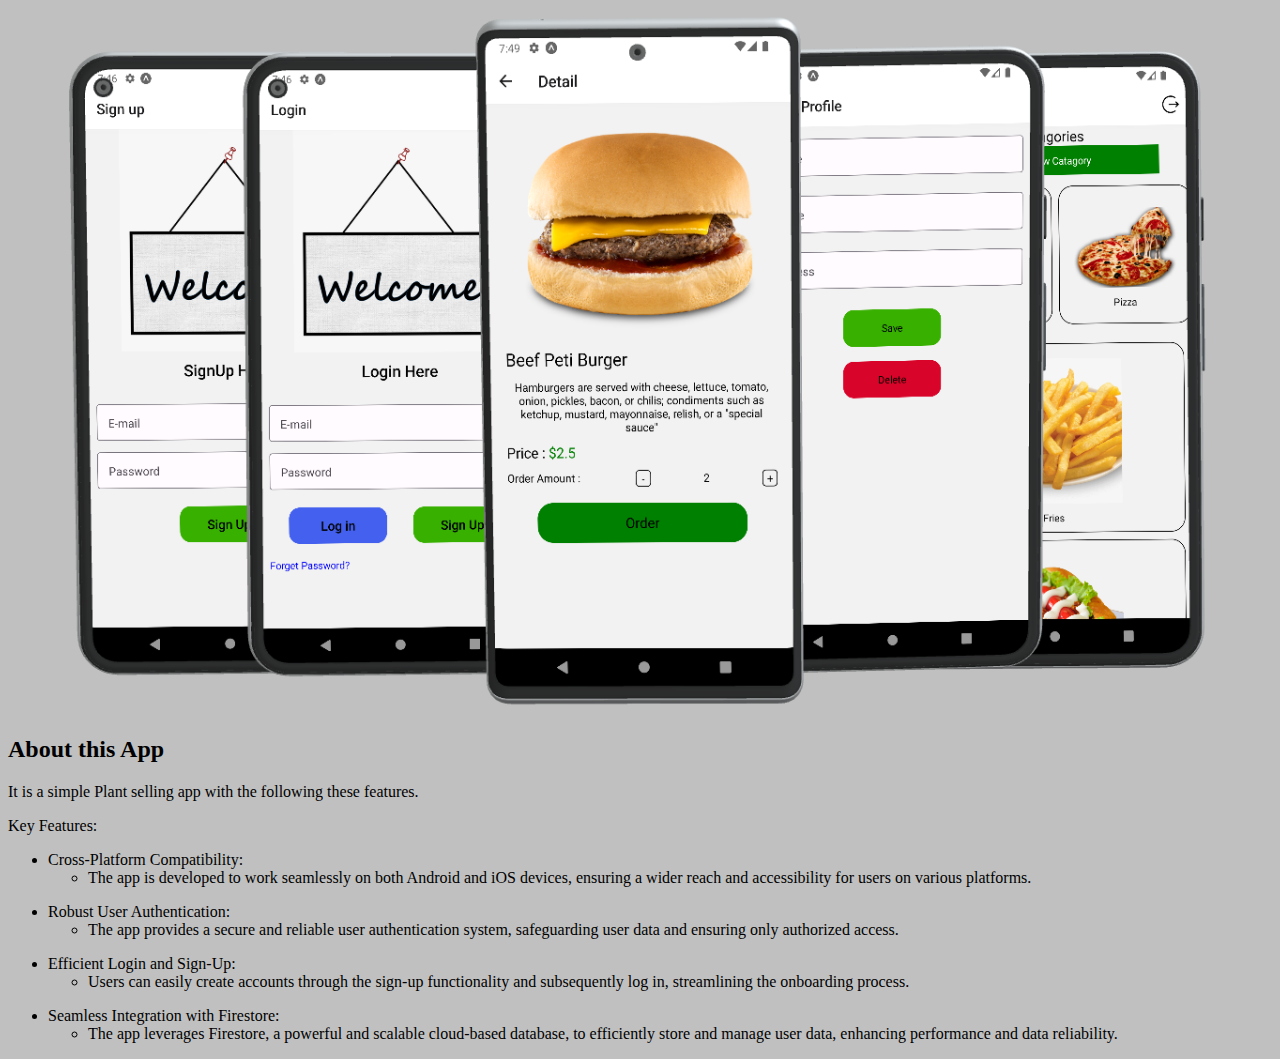
<file: fastFoodApp.html>
<!DOCTYPE html>
<html lang="en">
	<head>
		<meta charset="UTF-8" />
		<meta http-equiv="X-UA-Compatible" content="IE=edge" />
		<meta name="viewport" content="width=device-width, initial-scale=1.0" />
		<title>Fast Food App</title>

	</head>
	<body style="background-color: #c0c0c0;">
		<img src="images/Fast Food App.png" style="width: 100%" />
		<h2>About this App</h2>
		<p>It is a simple Plant selling app with the following these features.</p>
       
		<p>Key Features:</p>
        <p>
            <ul>
				<li>Cross-Platform Compatibility:</li>
				<ul>
                <li>The app is developed to work seamlessly on both Android and iOS devices, ensuring a wider reach and accessibility for users on various platforms.</li>   
			</ul>

            </ul>
			<ul>
				<li>Robust User Authentication:</li>
				<ul>
                <li>The app provides a secure and reliable user authentication system, safeguarding user data and ensuring only authorized access.</li>   
			</ul>
			</ul>
			<ul>
				<li>Efficient Login and Sign-Up:</li>
				<ul>
                <li>Users can easily create accounts through the sign-up functionality and subsequently log in, streamlining the onboarding process.</li>   
			</ul>
			</ul>
			<ul>
				<li>Seamless Integration with Firestore:</li>
				<ul>
                <li>The app leverages Firestore, a powerful and scalable cloud-based database, to efficiently store and manage user data, enhancing performance and data reliability.</li>   
			</ul>
			</ul>
			

            </ul>
        </p>
	</body>
</html>
</file>
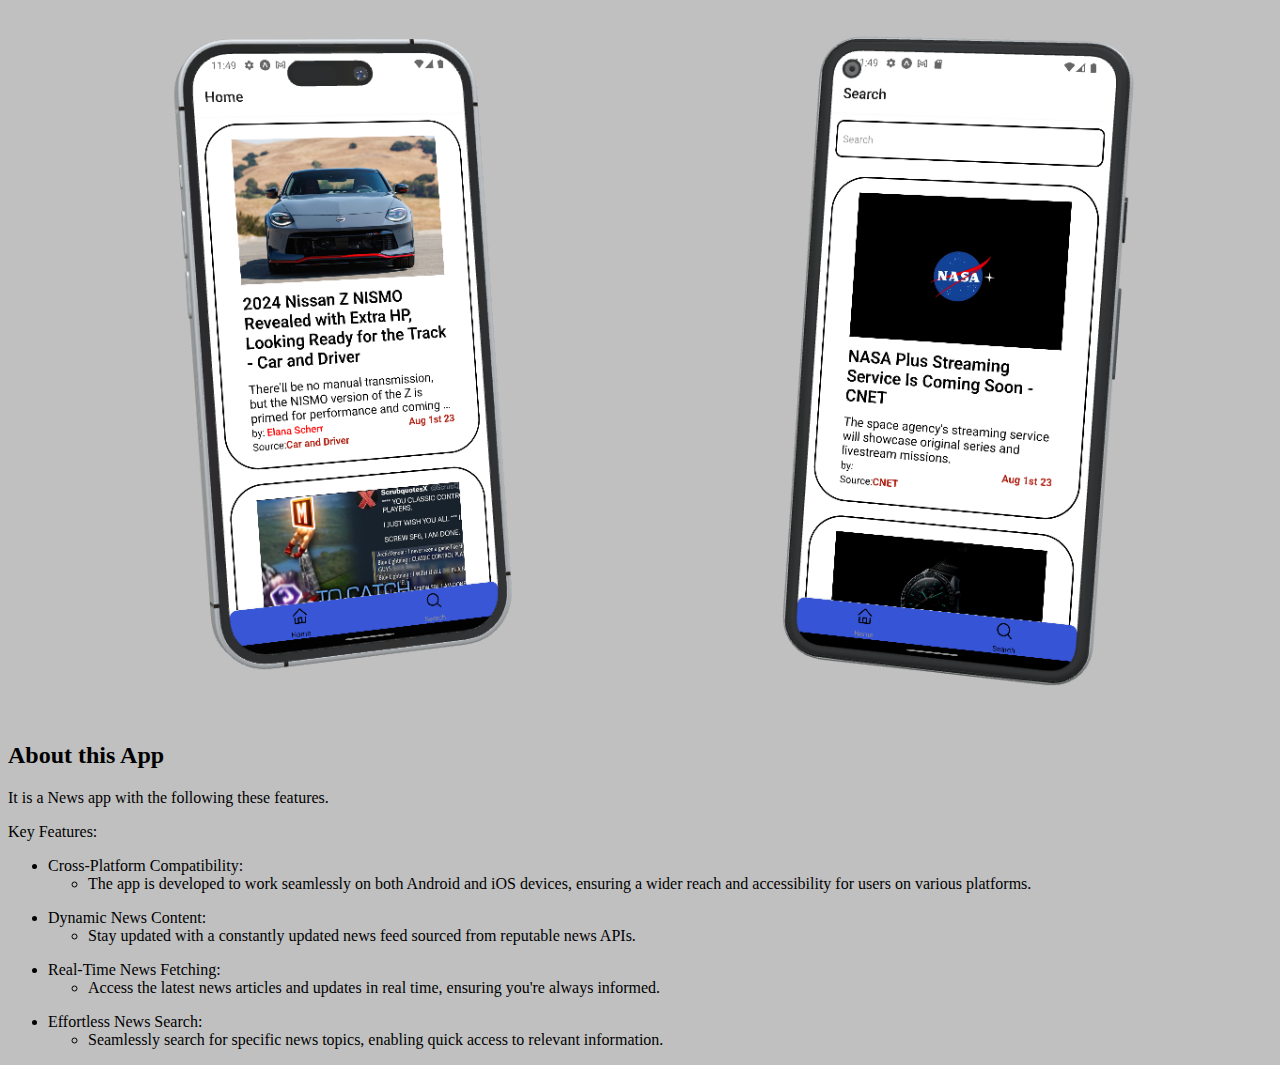
<file: newsApp.html>
<!DOCTYPE html>
<html lang="en">
	<head>
		<meta charset="UTF-8" />
		<meta http-equiv="X-UA-Compatible" content="IE=edge" />
		<meta name="viewport" content="width=device-width, initial-scale=1.0" />
		<title>News App</title>

	</head>
	<body style="background-color: #c0c0c0;">
		<img src="images/News App.png" style="width: 100%" />
		<h2>About this App</h2>
		<p>It is a News app with the following these features.</p>
        <!-- <p>
            <ul>
				<li>App Description:</li>
				<ul>
                <li>The weather app is a simple yet powerful tool that provides accurate weather information for both IOS and Android platforms.</li>
                <li>It utilizes the popular AXIOS library for efficient data fetching, ensuring reliable and up-to-date weather data.</li>
                
			</ul>

            </ul>
        </p> -->
		<p>Key Features:</p>
        <p>
            <ul>
				<li>Cross-Platform Compatibility:</li>
				<ul>
                <li>The app is developed to work seamlessly on both Android and iOS devices, ensuring a wider reach and accessibility for users on various platforms.</li>   
			</ul>

            </ul>
			<ul>
				<li>Dynamic News Content:</li>
				<ul>
                <li>Stay updated with a constantly updated news feed sourced from reputable news APIs.</li>   
			</ul>
			</ul>
			<ul>
				<li>Real-Time News Fetching:</li>
				<ul>
                <li>Access the latest news articles and updates in real time, ensuring you're always informed.

                </li>   
			</ul>
			</ul>
			<ul>
				<li>Effortless News Search:</li>
				<ul>
                <li>Seamlessly search for specific news topics, enabling quick access to relevant information.</li>   
			</ul>
			</ul>
			

            </ul>
        </p>
	</body>
</html>
</file>
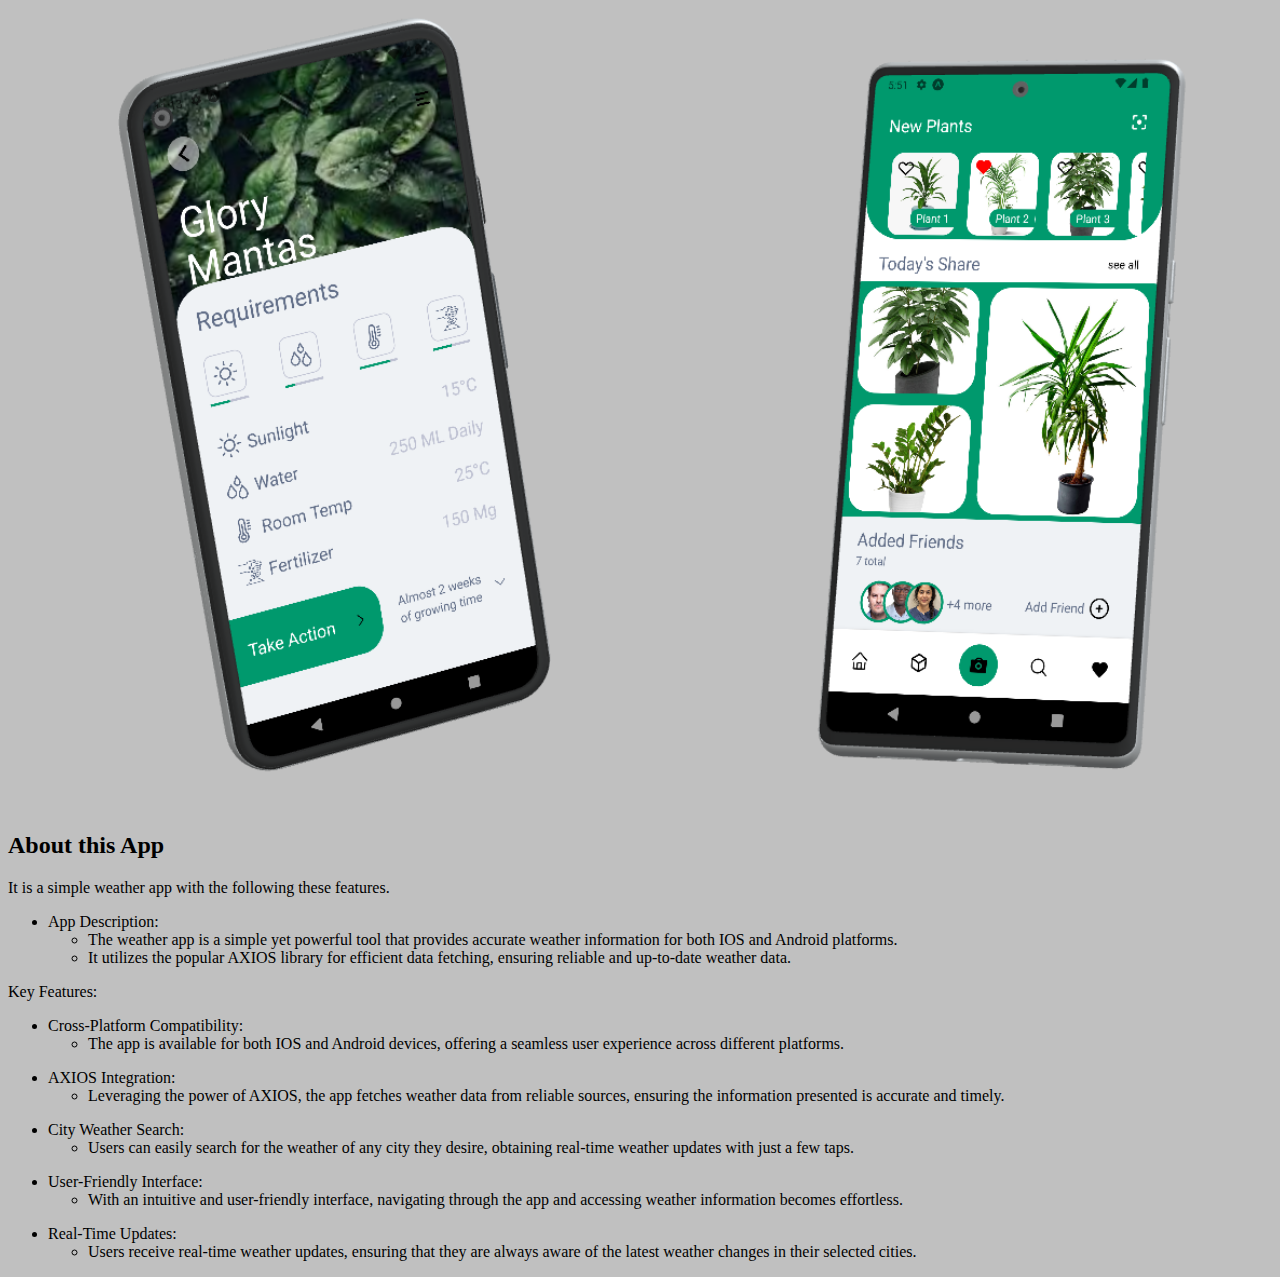
<file: PlantApp.html>
<!DOCTYPE html>
<html lang="en">
	<head>
		<meta charset="UTF-8" />
		<meta http-equiv="X-UA-Compatible" content="IE=edge" />
		<meta name="viewport" content="width=device-width, initial-scale=1.0" />
		<title>Online Plant Selling App</title>

	</head>
	<body style="background-color: #c0c0c0;">
		<img src="images/Plant App.png" style="width: 100%" />
		<h2>About this App</h2>
		<p>It is a simple weather app with the following these features.</p>
        <p>
            <ul>
				<li>App Description:</li>
				<ul>
                <li>The weather app is a simple yet powerful tool that provides accurate weather information for both IOS and Android platforms.</li>
                <li>It utilizes the popular AXIOS library for efficient data fetching, ensuring reliable and up-to-date weather data.</li>
                
			</ul>

            </ul>
        </p>
		<p>Key Features:</p>
        <p>
            <ul>
				<li>Cross-Platform Compatibility:</li>
				<ul>
                <li>The app is available for both IOS and Android devices, offering a seamless user experience across different platforms.</li>   
			</ul>

            </ul>
			<ul>
				<li>AXIOS Integration:</li>
				<ul>
                <li>Leveraging the power of AXIOS, the app fetches weather data from reliable sources, ensuring the information presented is accurate and timely.</li>   
			</ul>
			</ul>
			<ul>
				<li>City Weather Search:</li>
				<ul>
                <li>Users can easily search for the weather of any city they desire, obtaining real-time weather updates with just a few taps.</li>   
			</ul>
			</ul>
			<ul>
				<li>User-Friendly Interface:</li>
				<ul>
                <li>With an intuitive and user-friendly interface, navigating through the app and accessing weather information becomes effortless.</li>   
			</ul>
			</ul>
			<ul>
				<li>Real-Time Updates:</li>
				<ul>
                <li>Users receive real-time weather updates, ensuring that they are always aware of the latest weather changes in their selected cities.</li>   
			</ul>

            </ul>
        </p>
	</body>
</html>
</file>
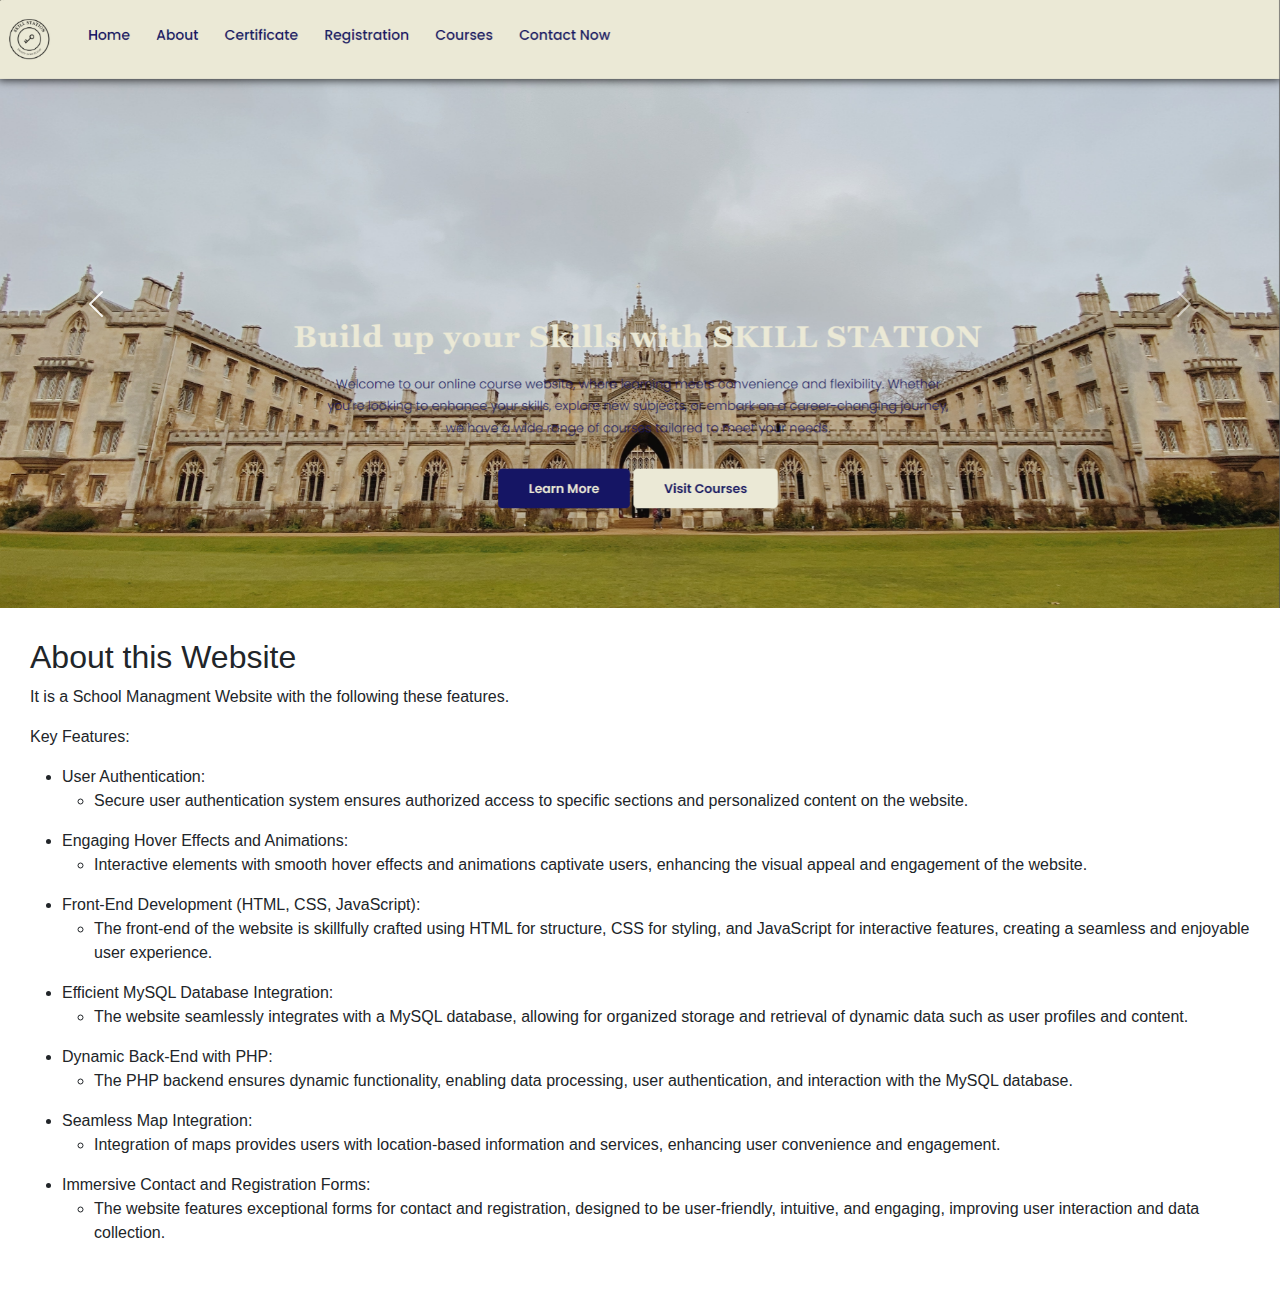
<file: schoolManagmentSystem.html>
<!DOCTYPE html>
<html lang="en">
<head>
    <meta charset="UTF-8">
    <meta http-equiv="X-UA-Compatible" content="IE=edge">
    <meta name="viewport" content="width=device-width, initial-scale=1.0">
    <title>School Management System</title>
    <!-- Include Bootstrap CSS -->
    <link href="https://cdn.jsdelivr.net/npm/bootstrap@5.3.0/dist/css/bootstrap.min.css" rel="stylesheet">
    <style>
        body {
            background-color: #ffffff;
            font-family: 'Roboto', sans-serif;
        }
        
        /* Styling for the content section */
        .content-section {
            padding: 30px;
        }
    </style>
</head>
<body >
		<!-- Bootstrap 5 Carousel -->
<div id="imageSlider" class="carousel slide" data-bs-ride="carousel">
    
    
    <!-- Slides -->
    <div class="carousel-inner">
        <div class="carousel-item active">
            <img src="images/school/1.png" class="d-block w-100" alt="Slide 1">
        </div>
        <div class="carousel-item">
            <img src="images/school/2.png" class="d-block w-100" alt="Slide 2">
        </div>
        <div class="carousel-item">
            <img src="images/school/3.png" class="d-block w-100" alt="Slide 3">
        </div>
        <div class="carousel-item">
            <img src="images/school/4.png" class="d-block w-100" alt="Slide 4">
        </div>
        <div class="carousel-item">
            <img src="images/school/5.png" class="d-block w-100" alt="Slide 5">
        </div>
        <div class="carousel-item">
            <img src="images/school/6.png" class="d-block w-100" alt="Slide 6">
        </div>
        <div class="carousel-item">
            <img src="images/school/7.png" class="d-block w-100" alt="Slide 7">
        </div>
        <div class="carousel-item">
            <img src="images/school/8.png" class="d-block w-100" alt="Slide 8">
        </div>
        <div class="carousel-item">
            <img src="images/school/9.png" class="d-block w-100" alt="Slide 9">
        </div>
        <div class="carousel-item">
            <img src="images/school/10.png" class="d-block w-100" alt="Slide 10">
        </div>
        <!-- Add more slides as needed -->
    </div>
    
    <!-- Controls -->
    <a class="carousel-control-prev" href="#imageSlider" role="button" data-bs-slide="prev">
        <span class="carousel-control-prev-icon" aria-hidden="true"></span>
        <span class="visually-hidden">Previous</span>
    </a>
    <a class="carousel-control-next" href="#imageSlider" role="button" data-bs-slide="next">
        <span class="carousel-control-next-icon" aria-hidden="true"></span>
        <span class="visually-hidden">Next</span>
    </a>
</div>

<!-- Include Bootstrap JS -->
<script src="https://cdn.jsdelivr.net/npm/bootstrap@5.3.0/dist/js/bootstrap.bundle.min.js"></script>
<div class="content-section">
		<h2>About this Website</h2>
		<p>It is a School Managment Website with the following these features.</p>
        <!-- <p>
            <ul>
				<li>App Description:</li>
				<ul>
                <li>The weather app is a simple yet powerful tool that provides accurate weather information for both IOS and Android platforms.</li>
                <li>It utilizes the popular AXIOS library for efficient data fetching, ensuring reliable and up-to-date weather data.</li>
                
			</ul>

            </ul>
        </p> -->
		<p>Key Features:</p>
        <p>
            <ul>
				<li>User Authentication:</li>
				<ul>
                <li>Secure user authentication system ensures authorized access to specific sections and personalized content on the website.</li>   
			</ul>

            </ul>
			<ul>
				<li>Engaging Hover Effects and Animations:</li>
				<ul>
                <li>Interactive elements with smooth hover effects and animations captivate users, enhancing the visual appeal and engagement of the website.</li>   
			</ul>
			</ul>
			<ul>
				<li>Front-End Development (HTML, CSS, JavaScript):</li>
				<ul>
                <li>The front-end of the website is skillfully crafted using HTML for structure, CSS for styling, and JavaScript for interactive features, creating a seamless and enjoyable user experience.</li>   
			</ul>
			</ul>
			<ul>
				<li>Efficient MySQL Database Integration:</li>
				<ul>
                <li>The website seamlessly integrates with a MySQL database, allowing for organized storage and retrieval of dynamic data such as user profiles and content.</li>   
			</ul>
			</ul>
            <ul>
				<li>Dynamic Back-End with PHP:</li>
				<ul>
                <li>The PHP backend ensures dynamic functionality, enabling data processing, user authentication, and interaction with the MySQL database.</li>   
			</ul>
			</ul>
            <ul>
				<li>Seamless Map Integration:</li>
				<ul>
                <li>Integration of maps provides users with location-based information and services, enhancing user convenience and engagement.</li>   
			</ul>
			</ul>
            <ul>
				<li>Immersive Contact and Registration Forms:</li>
				<ul>
                <li>The website features exceptional forms for contact and registration, designed to be user-friendly, intuitive, and engaging, improving user interaction and data collection.</li>   
			</ul>
			</ul>
			

            </ul>
        </p>
</div>
	</body>
</html>
</file>
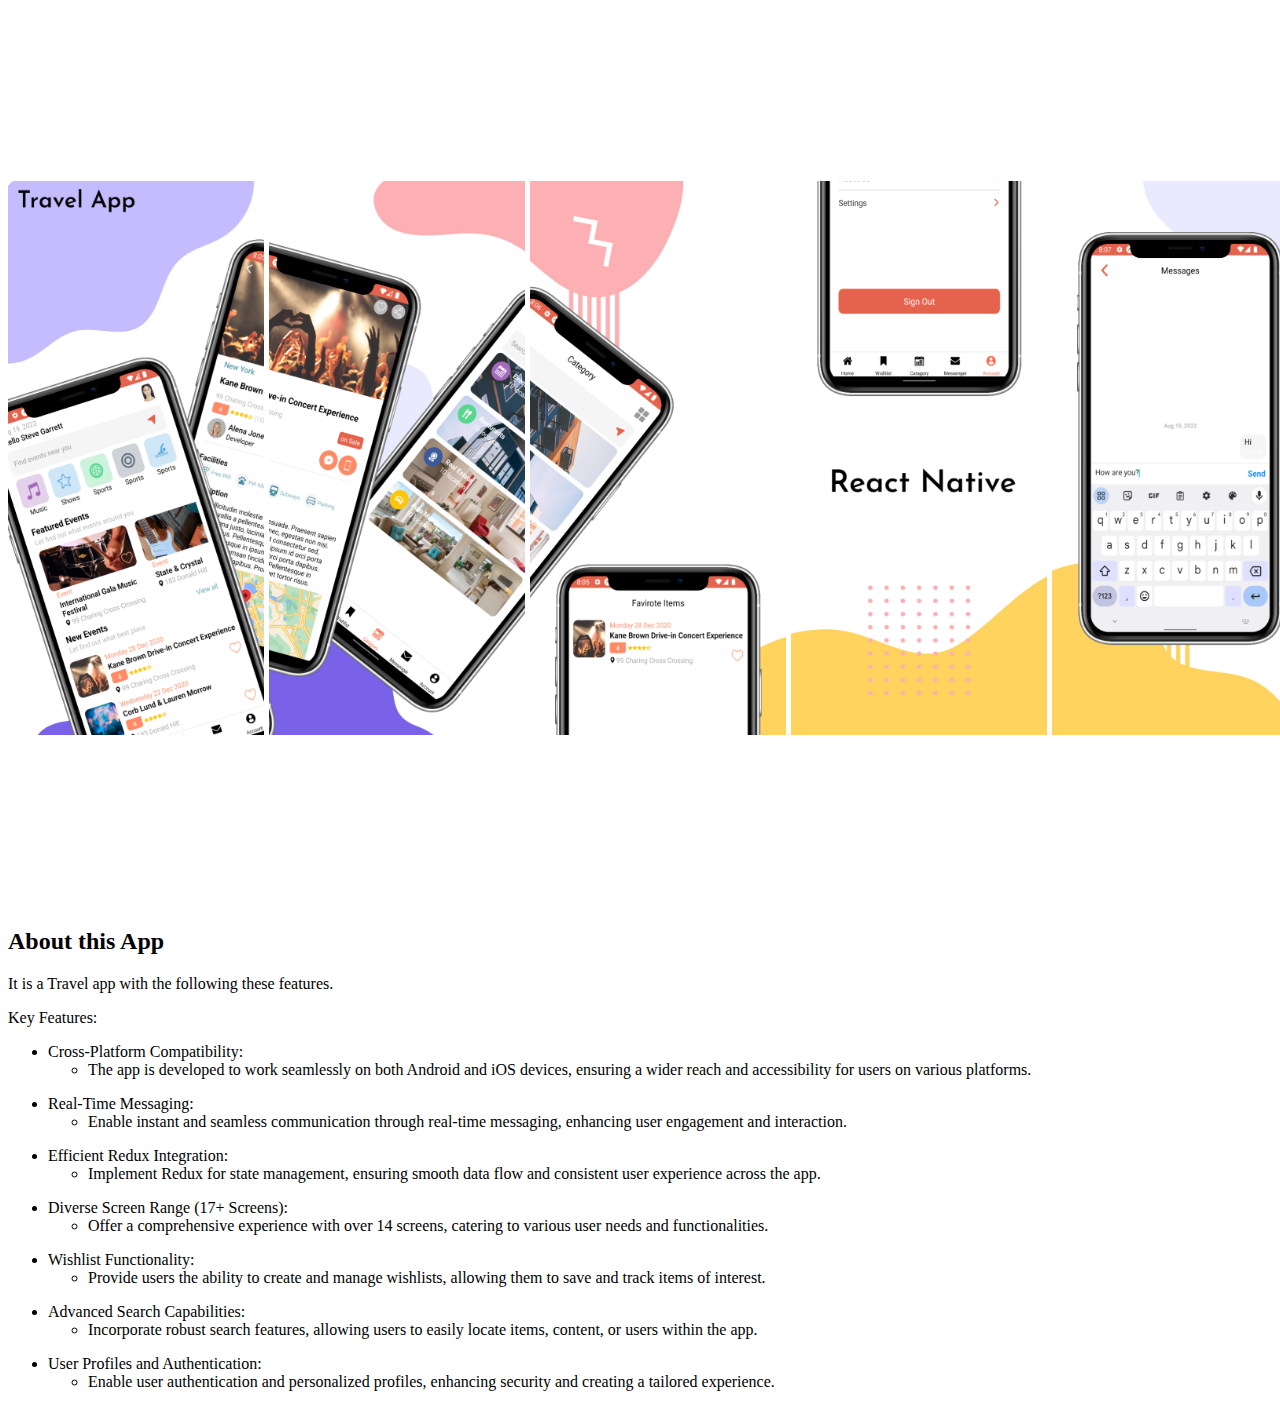
<file: travelApp.html>
<!DOCTYPE html>
<html lang="en">
	<head>
		<meta charset="UTF-8" />
		<meta http-equiv="X-UA-Compatible" content="IE=edge" />
		<meta name="viewport" content="width=device-width, initial-scale=1.0" />
		<title>Travel App</title>

	</head>
	<body style="background-color: #ffffff;">
        <div style="display: flex; flex-direction: row; height: 100vh; width: 100vw; overflow-x: auto;">
            <img src="images/travelApp/image1.png" style="width: 20%; height: 100%; object-fit: contain; margin-right: 5px;" />
            <img src="images/travelApp/image2.png" style="width: 20%; height: 100%; object-fit: contain; margin-right: 5px;" />
            <img src="images/travelApp/image3.png" style="width: 20%; height: 100%; object-fit: contain; margin-right: 5px;" />
            <img src="images/travelApp/image4.png" style="width: 20%; height: 100%; object-fit: contain; margin-right: 5px;" />
            <img src="images/travelApp/image5.png" style="width: 20%; height: 100%; object-fit: contain; margin-right: 0px;" />
        </div>
        
        <h2>About this App</h2>
		<p>It is a Travel app with the following these features.</p>
        <!-- <p>
            <ul>
				<li>App Description:</li>
				<ul>
                <li>The weather app is a simple yet powerful tool that provides accurate weather information for both IOS and Android platforms.</li>
                <li>It utilizes the popular AXIOS library for efficient data fetching, ensuring reliable and up-to-date weather data.</li>
                
			</ul>

            </ul>
        </p> -->
		<p>Key Features:</p>
        <p>
            <ul>
				<li>Cross-Platform Compatibility:</li>
				<ul>
                <li>The app is developed to work seamlessly on both Android and iOS devices, ensuring a wider reach and accessibility for users on various platforms.</li>   
			</ul>

            </ul>
			<ul>
				<li>Real-Time Messaging:</li>
				<ul>
                <li>Enable instant and seamless communication through real-time messaging, enhancing user engagement and interaction.</li>   
			</ul>
			</ul>
			<ul>
				<li>Efficient Redux Integration:</li>
				<ul>
                <li>Implement Redux for state management, ensuring smooth data flow and consistent user experience across the app.

                </li>   
			</ul>
			</ul>
			<ul>
				<li>Diverse Screen Range (17+ Screens):</li>
				<ul>
                <li>Offer a comprehensive experience with over 14 screens, catering to various user needs and functionalities.</li>   
			</ul>
			</ul>
            
            <ul>
				<li>Wishlist Functionality:</li>
				<ul>
                <li>Provide users the ability to create and manage wishlists, allowing them to save and track items of interest.</li>   
			</ul>
			</ul>
            <ul>
				<li>Advanced Search Capabilities:</li>
				<ul>
                <li>Incorporate robust search features, allowing users to easily locate items, content, or users within the app.</li>   
			</ul>
			</ul>
			

            </ul>
            <ul>
				<li>User Profiles and Authentication:</li>
				<ul>
                <li>Enable user authentication and personalized profiles, enhancing security and creating a tailored experience.</li>   
			</ul>
			</ul>
			

            </ul>
        </p>
	</body>
</html>
</file>
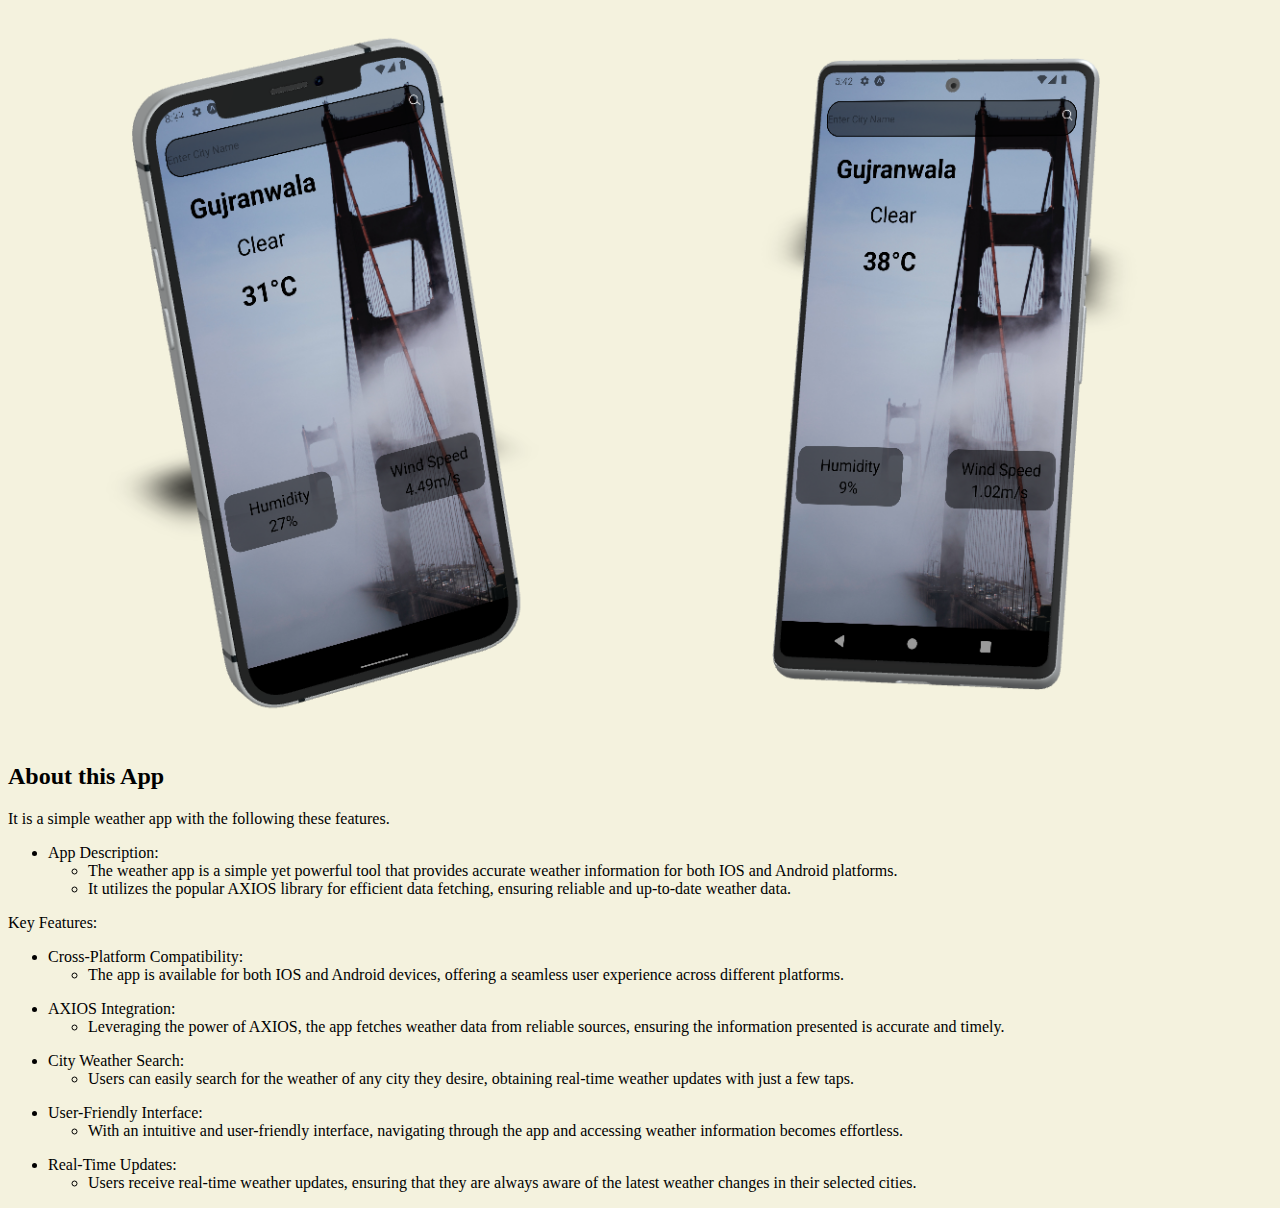
<file: weatherApp.html>
<!DOCTYPE html>
<html lang="en">
	<head>
		<meta charset="UTF-8" />
		<meta http-equiv="X-UA-Compatible" content="IE=edge" />
		<meta name="viewport" content="width=device-width, initial-scale=1.0" />
		<title>Weather App</title>

	</head>
	<body style="background-color: #f4f2de;">
		<img src="images/Weather App.png" style="width: 100%" />
		<h2>About this App</h2>
        <p>It is a simple weather app with the following these features.</p>
        <p>
            <ul>
				<li>App Description:</li>
				<ul>
                <li>The weather app is a simple yet powerful tool that provides accurate weather information for both IOS and Android platforms.</li>
                <li>It utilizes the popular AXIOS library for efficient data fetching, ensuring reliable and up-to-date weather data.</li>
                
			</ul>

            </ul>
        </p>
		<p>Key Features:</p>
        <p>
            <ul>
				<li>Cross-Platform Compatibility:</li>
				<ul>
                <li>The app is available for both IOS and Android devices, offering a seamless user experience across different platforms.</li>   
			</ul>

            </ul>
			<ul>
				<li>AXIOS Integration:</li>
				<ul>
                <li>Leveraging the power of AXIOS, the app fetches weather data from reliable sources, ensuring the information presented is accurate and timely.</li>   
			</ul>
			</ul>
			<ul>
				<li>City Weather Search:</li>
				<ul>
                <li>Users can easily search for the weather of any city they desire, obtaining real-time weather updates with just a few taps.</li>   
			</ul>
			</ul>
			<ul>
				<li>User-Friendly Interface:</li>
				<ul>
                <li>With an intuitive and user-friendly interface, navigating through the app and accessing weather information becomes effortless.</li>   
			</ul>
			</ul>
			<ul>
				<li>Real-Time Updates:</li>
				<ul>
                <li>Users receive real-time weather updates, ensuring that they are always aware of the latest weather changes in their selected cities.</li>   
			</ul>

            </ul>
        </p>
	</body>
</html>
</file>
